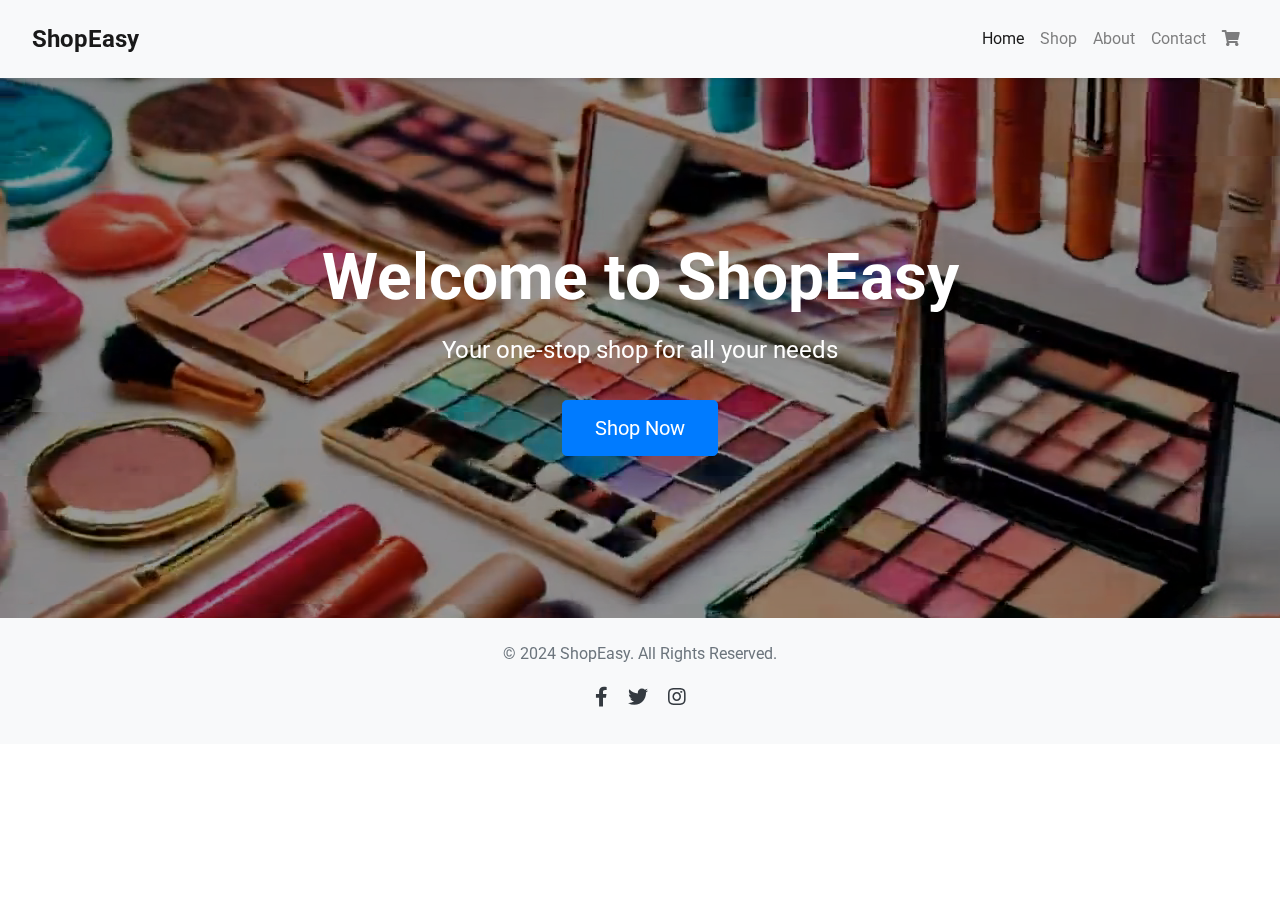
<file: index.html>
<!DOCTYPE html>
<html lang="en">
<head>
    <meta charset="UTF-8">
    <meta name="viewport" content="width=device-width, initial-scale=1.0">
    <title>E-Commerce Website</title>
    <!-- Bootstrap CSS -->
    <link href="https://stackpath.bootstrapcdn.com/bootstrap/4.5.2/css/bootstrap.min.css" rel="stylesheet">
    <!-- Font Awesome -->
    <link rel="stylesheet" href="https://cdnjs.cloudflare.com/ajax/libs/font-awesome/5.15.3/css/all.min.css">
    <!-- Google Fonts -->
    <link href="https://fonts.googleapis.com/css2?family=Roboto:wght@400;700&display=swap" rel="stylesheet">
    <!-- Custom CSS -->
    <link rel="stylesheet" href="style.css">
</head>
<body>

    <!-- Navbar -->
    <nav class="navbar navbar-expand-lg navbar-light bg-light">
        <a class="navbar-brand" href="#">ShopEasy</a>
        <button class="navbar-toggler" type="button" data-toggle="collapse" data-target="#navbarNav" aria-controls="navbarNav" aria-expanded="false" aria-label="Toggle navigation">
            <span class="navbar-toggler-icon"></span>
        </button>
        <div class="collapse navbar-collapse" id="navbarNav">
            <ul class="navbar-nav ml-auto">
                <li class="nav-item active">
                    <a class="nav-link" href="#">Home</a>
                </li>
                <li class="nav-item">
                    <a class="nav-link" href="shop.html">Shop</a>
                </li>
                <li class="nav-item">
                    <a class="nav-link" href="#">About</a>
                </li>
                <li class="nav-item">
                    <a class="nav-link" href="#">Contact</a>
                </li>
                <li class="nav-item">
                    <a class="nav-link" href="#"><i class="fas fa-shopping-cart"></i></a>
                </li>
            </ul>
        </div>
    </nav>

    <!-- Hero Section -->
    <header class="hero-section text-center">
        <video autoplay muted loop class="video-background">
            <source src="images/makeup_products.mp4" type="video/mp4">
        </video>
        <div class="hero-content">
            <h1>Welcome to ShopEasy</h1>
            <p>Your one-stop shop for all your needs</p>
            <a href="shop.html" class="btn btn-primary btn-lg">Shop Now</a>
        </div>
    </header>

    <!-- Footer -->
    <footer class="footer bg-light py-4">
        <div class="container text-center">
            <p>&copy; 2024 ShopEasy. All Rights Reserved.</p>
            <div>
                <a href="#" class="text-dark mx-2"><i class="fab fa-facebook-f"></i></a>
                <a href="#" class="text-dark mx-2"><i class="fab fa-twitter"></i></a>
                <a href="#" class="text-dark mx-2"><i class="fab fa-instagram"></i></a>
            </div>
        </div>
    </footer>

    <!-- Bootstrap JS and dependencies -->
    <script src="https://code.jquery.com/jquery-3.5.1.slim.min.js"></script>
    <script src="https://cdn.jsdelivr.net/npm/@popperjs/core@2.5.2/dist/umd/popper.min.js"></script>
    <script src="https://stackpath.bootstrapcdn.com/bootstrap/4.5.2/js/bootstrap.min.js"></script>
    <script src="script.js"></script>
</body>
</html>
</file>
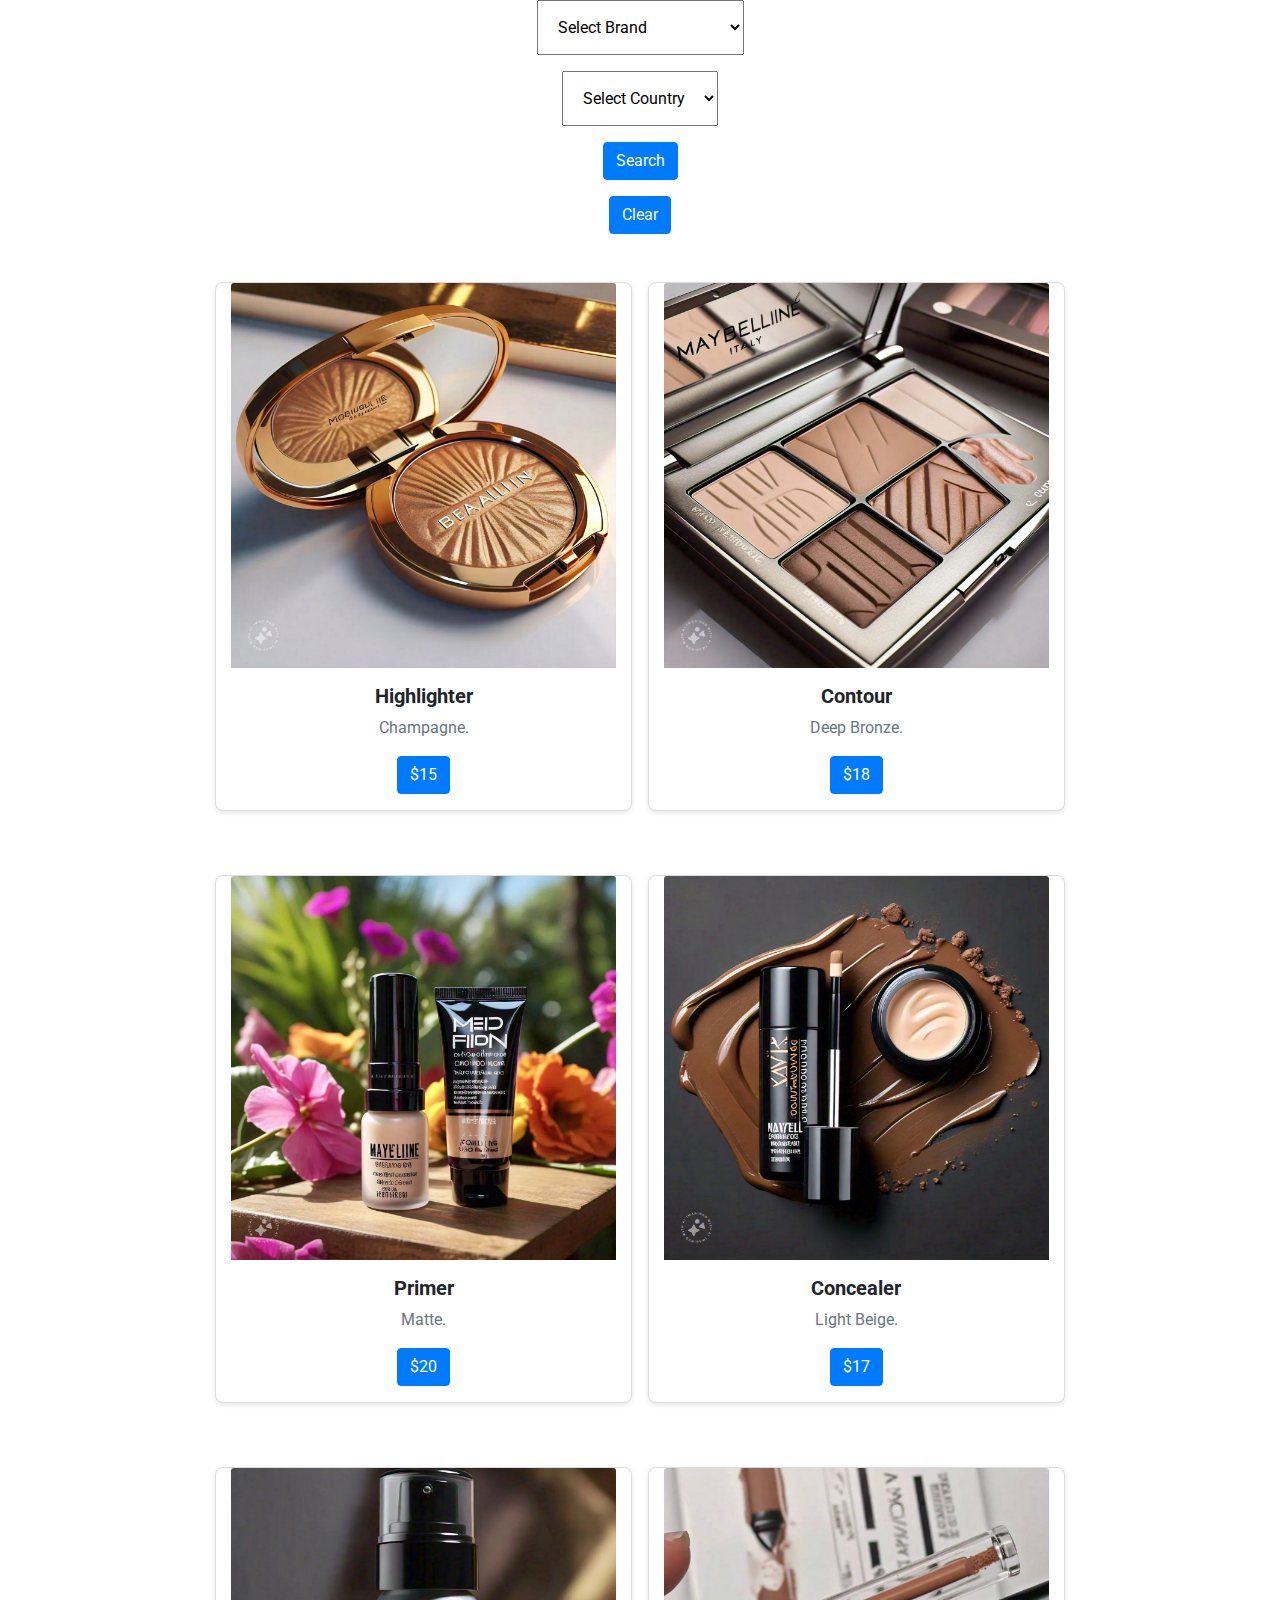
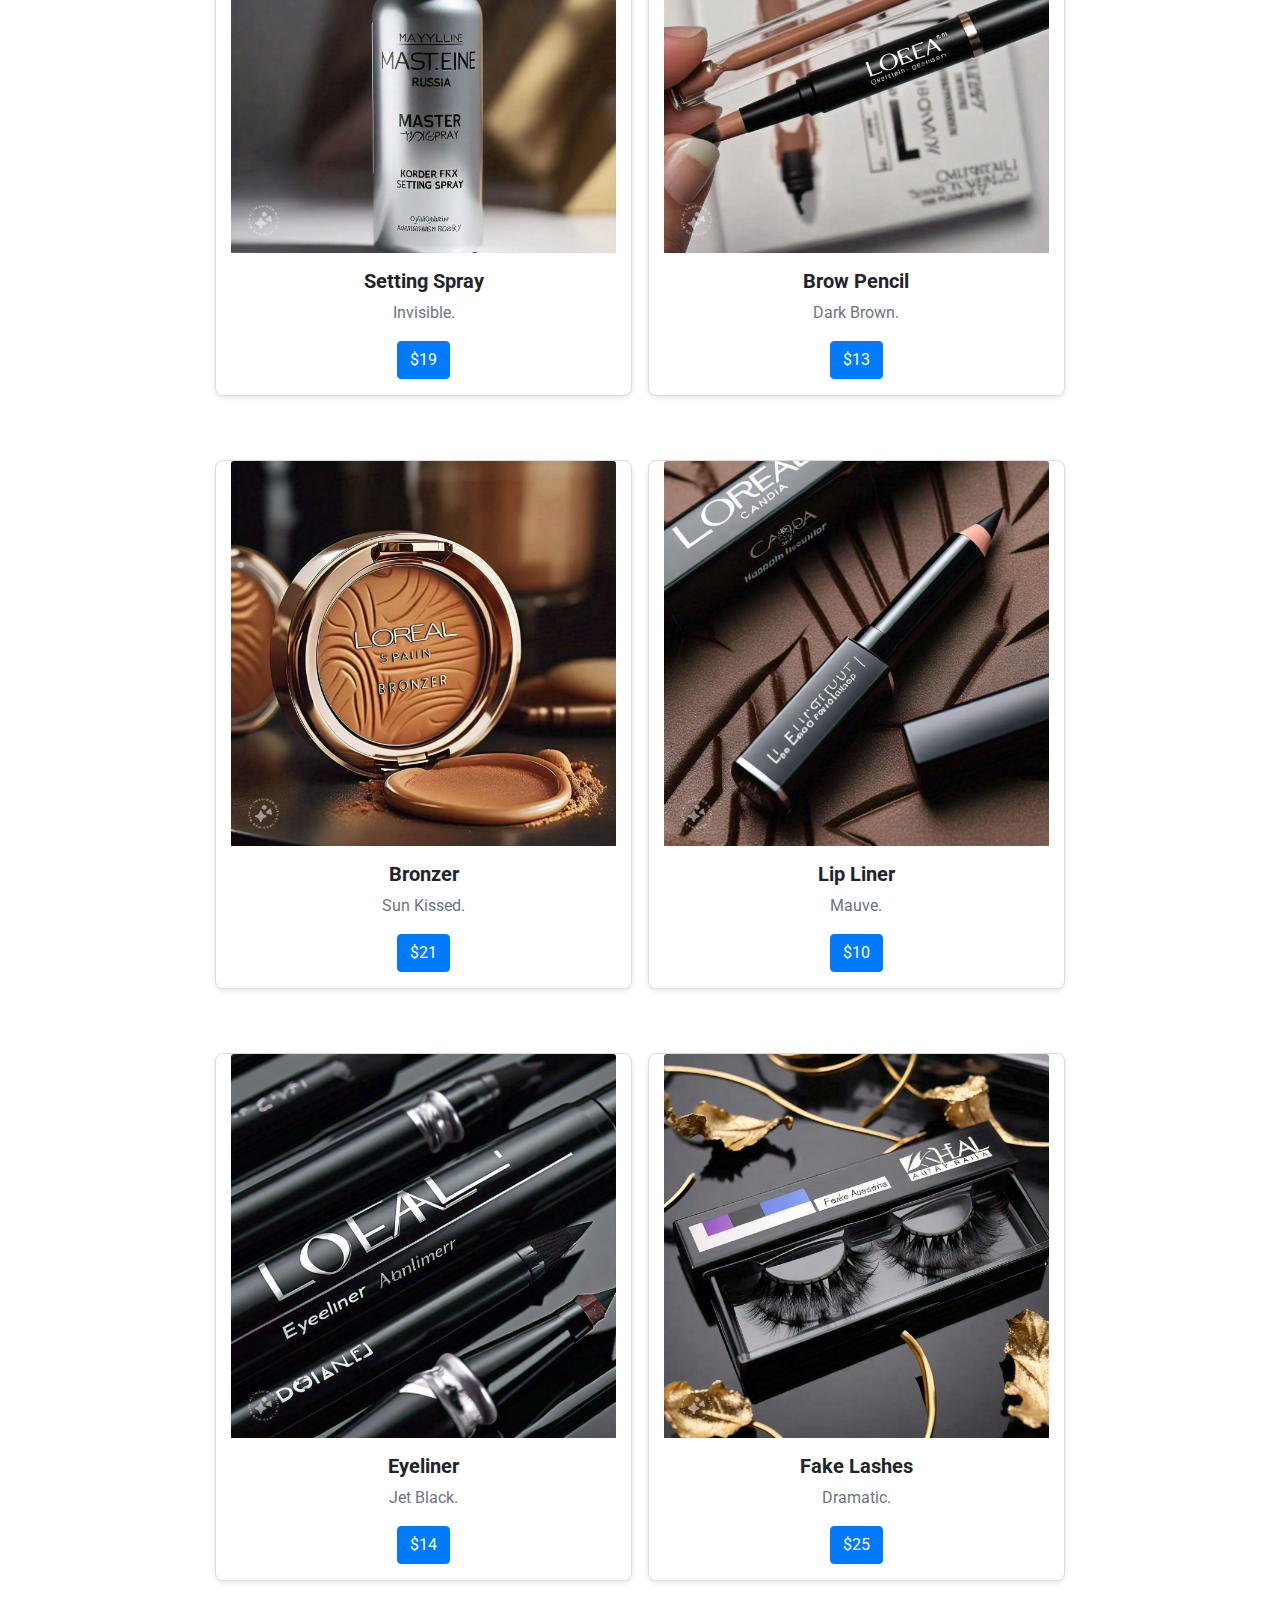
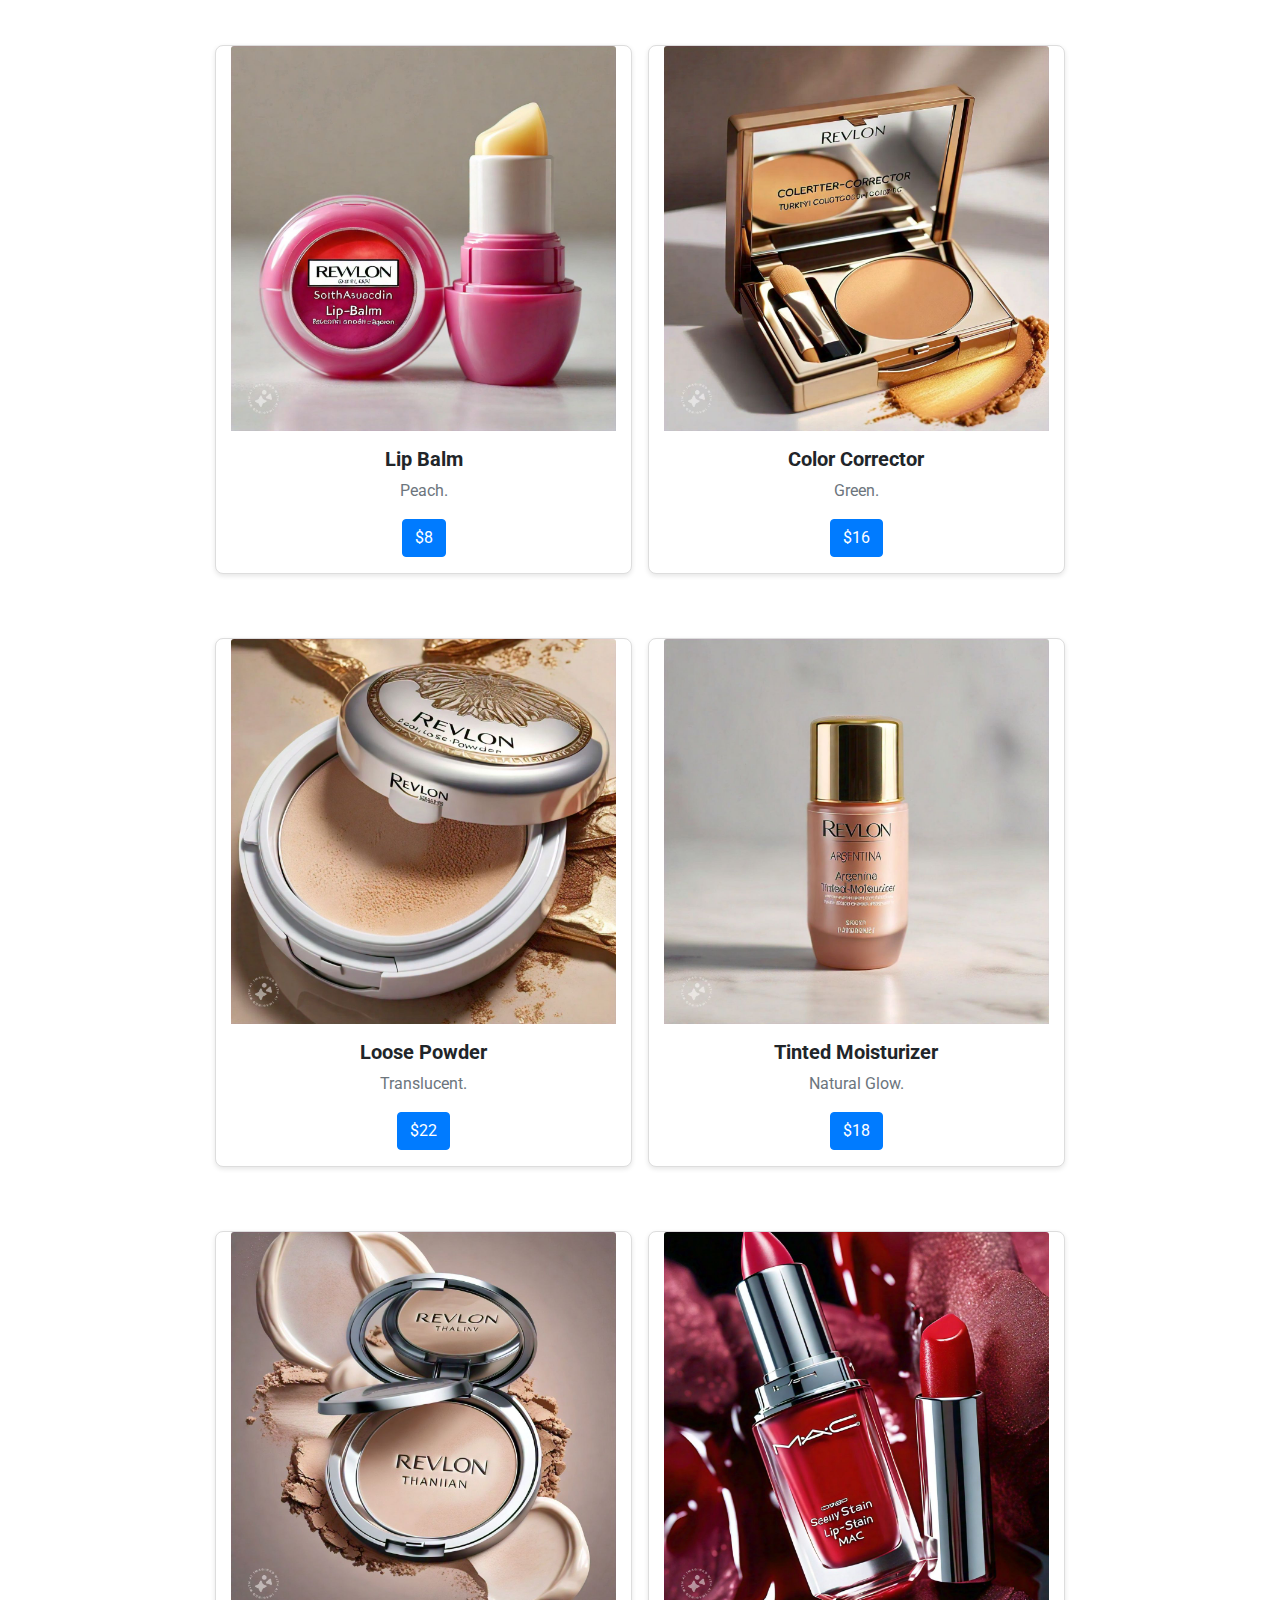
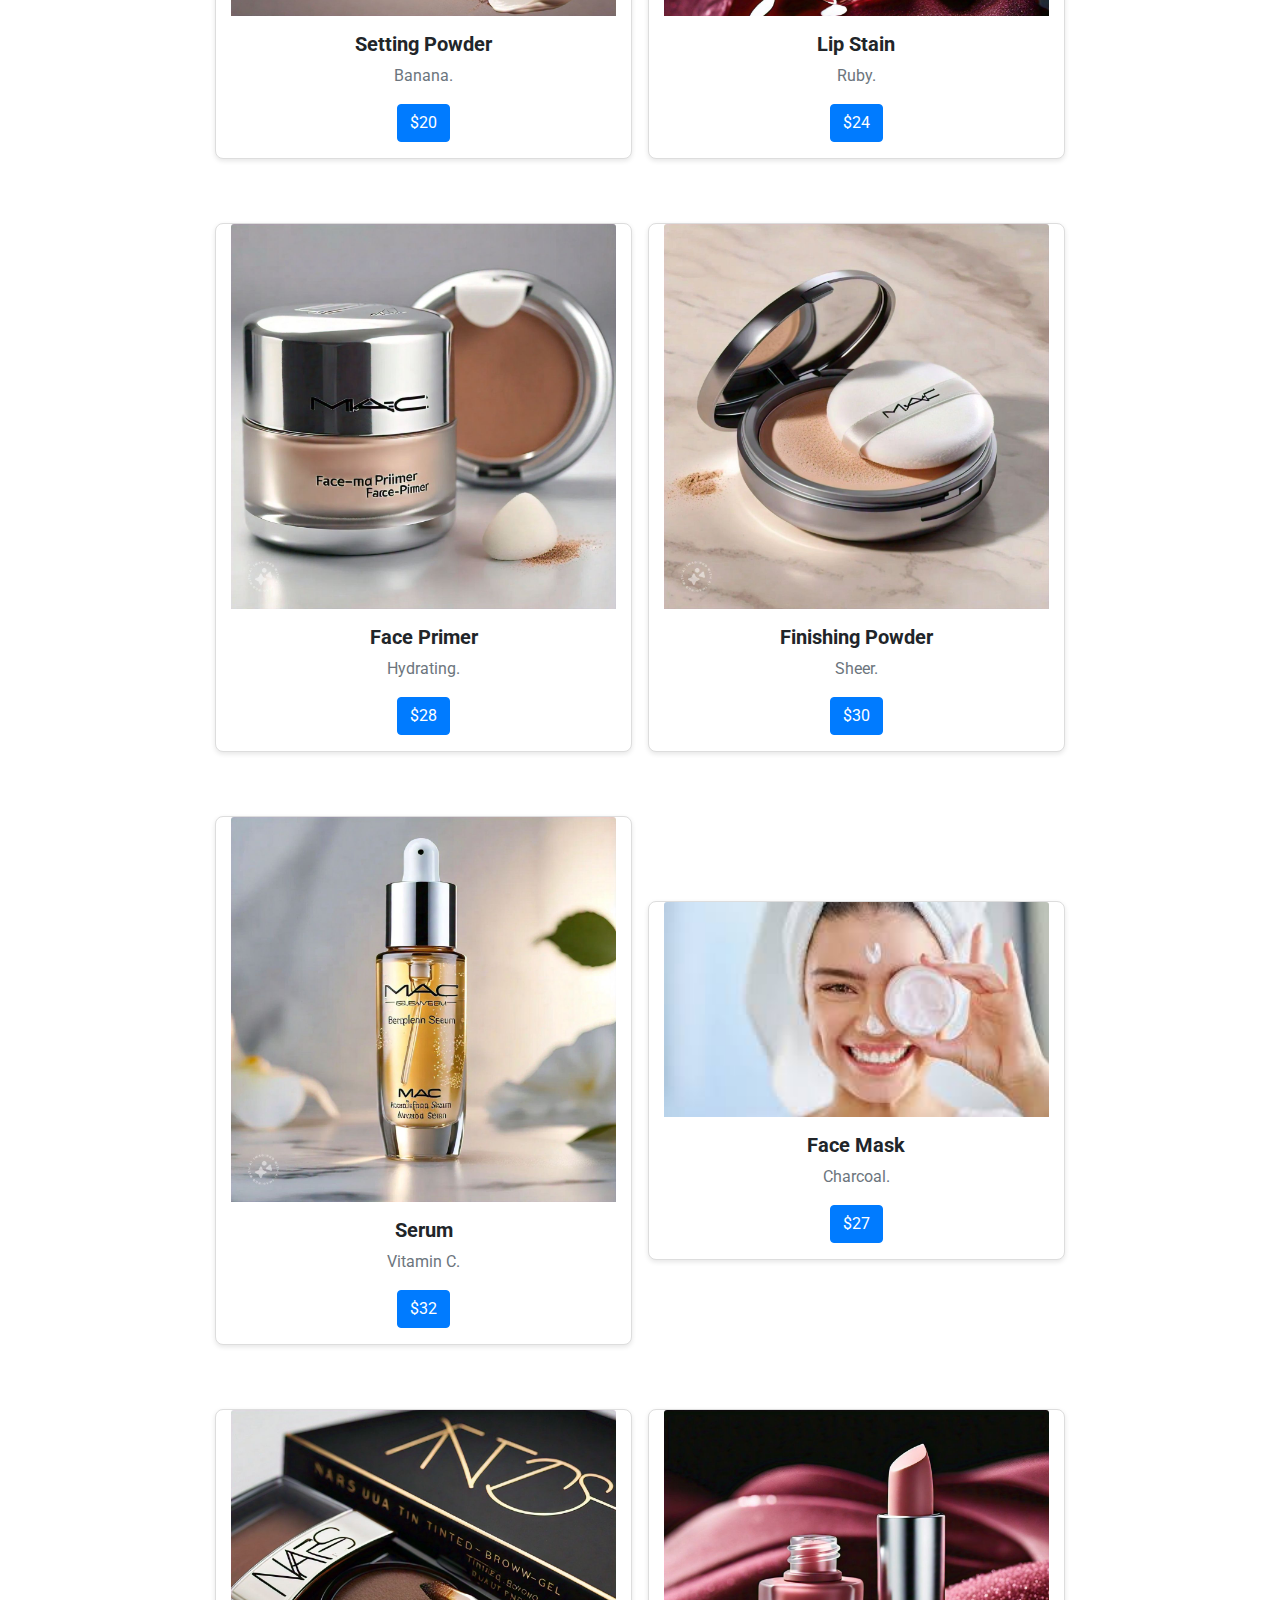
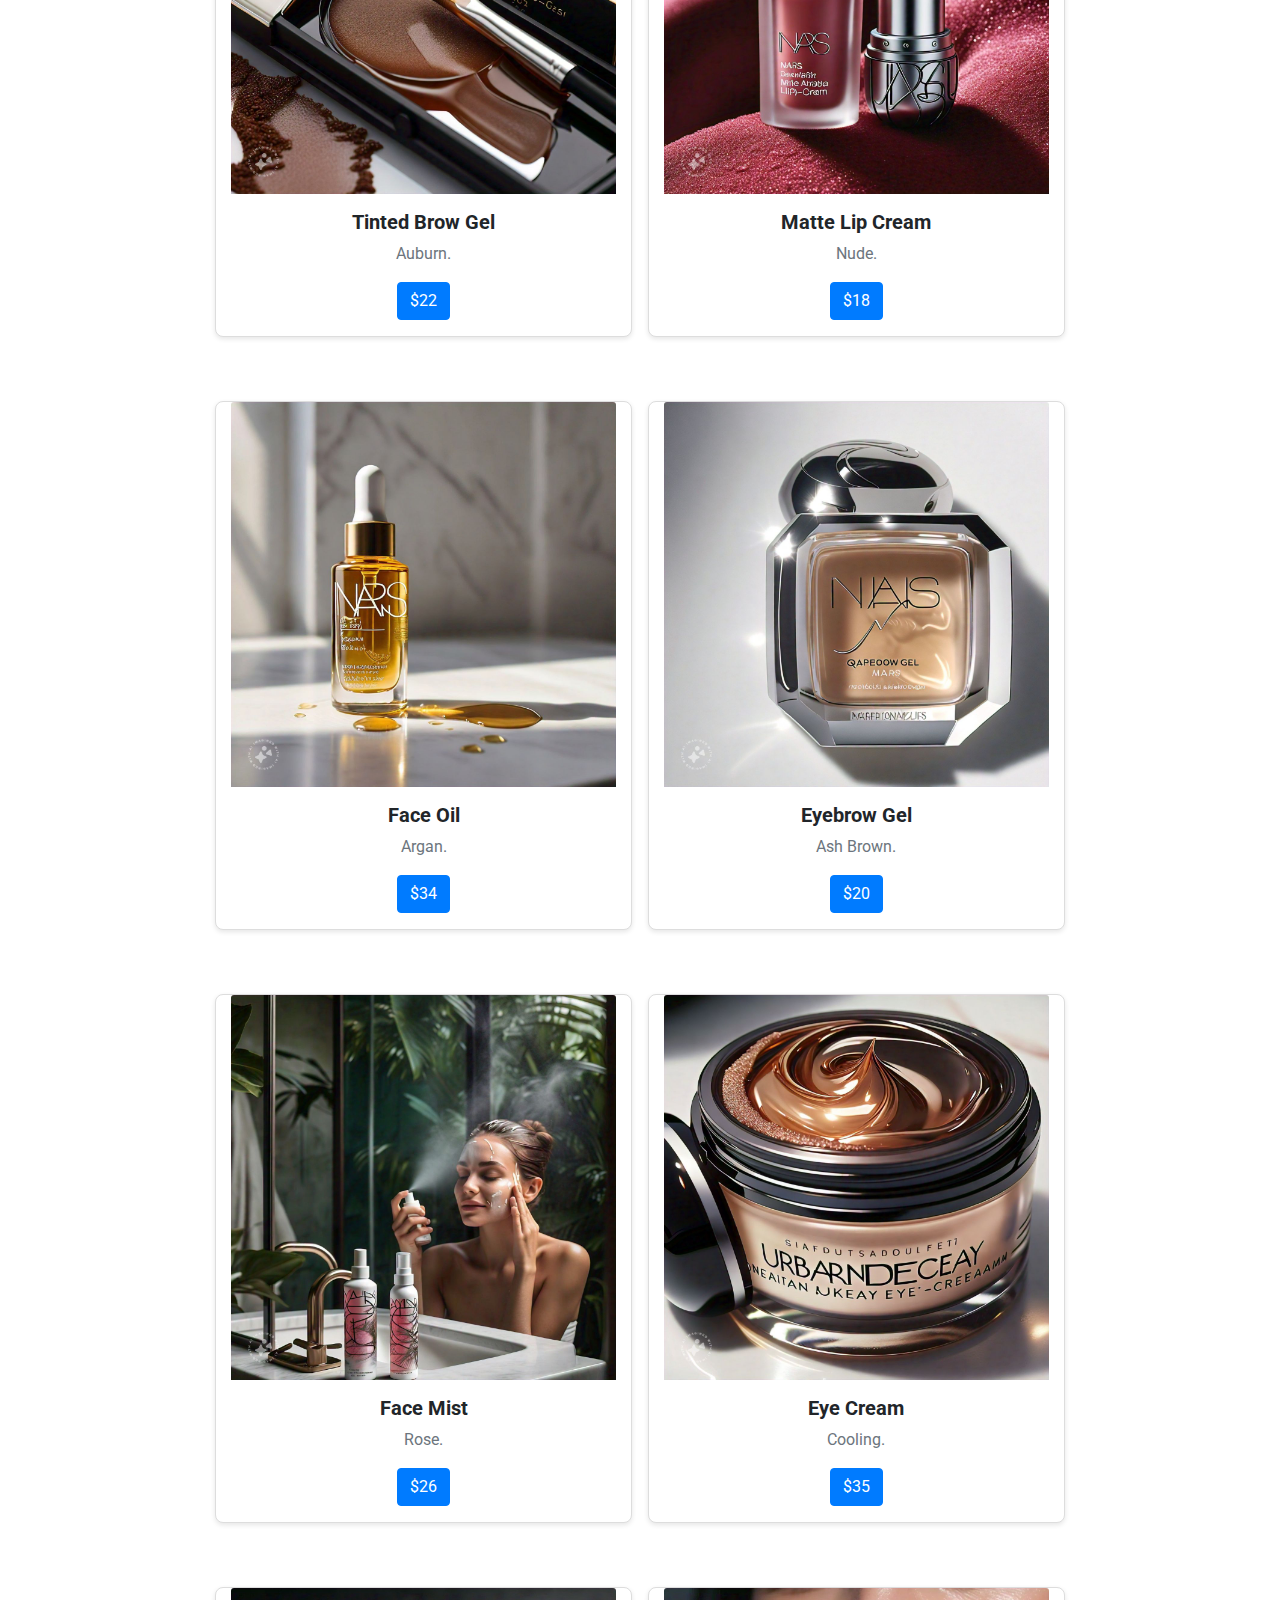
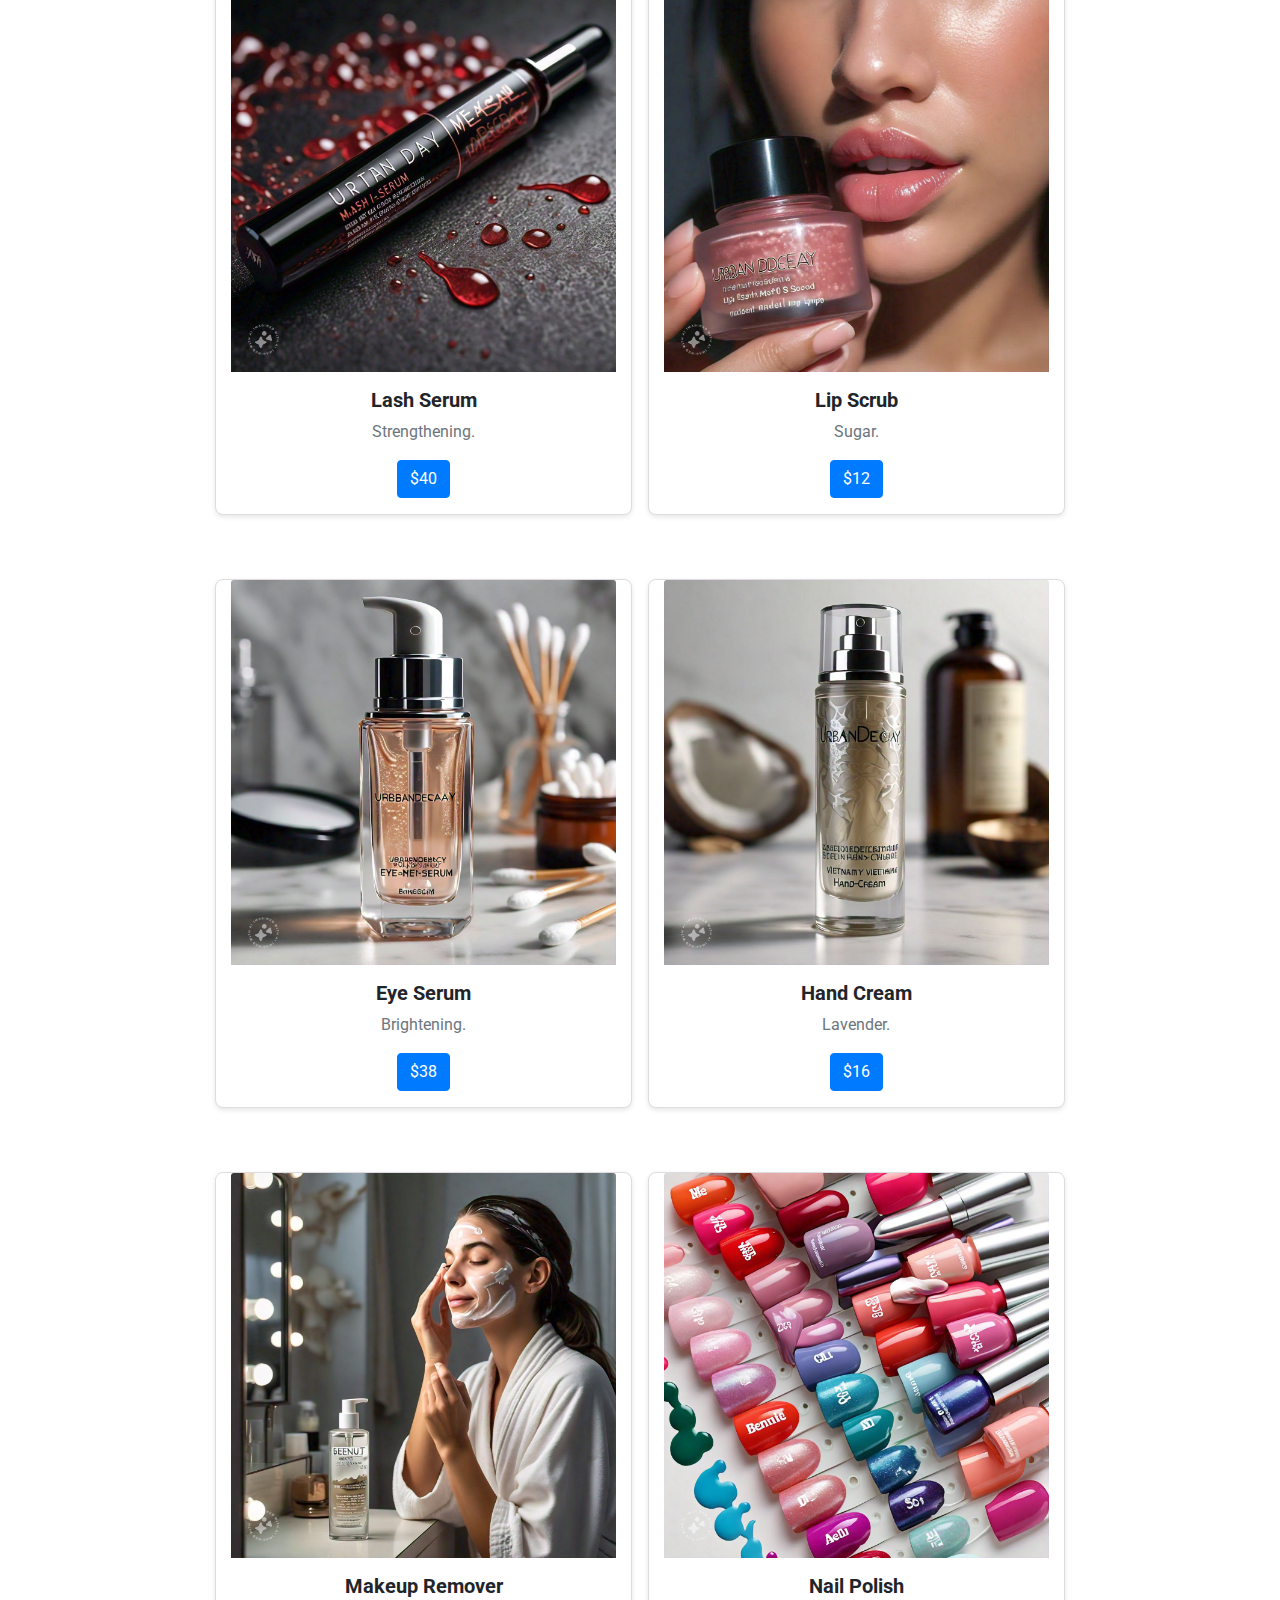
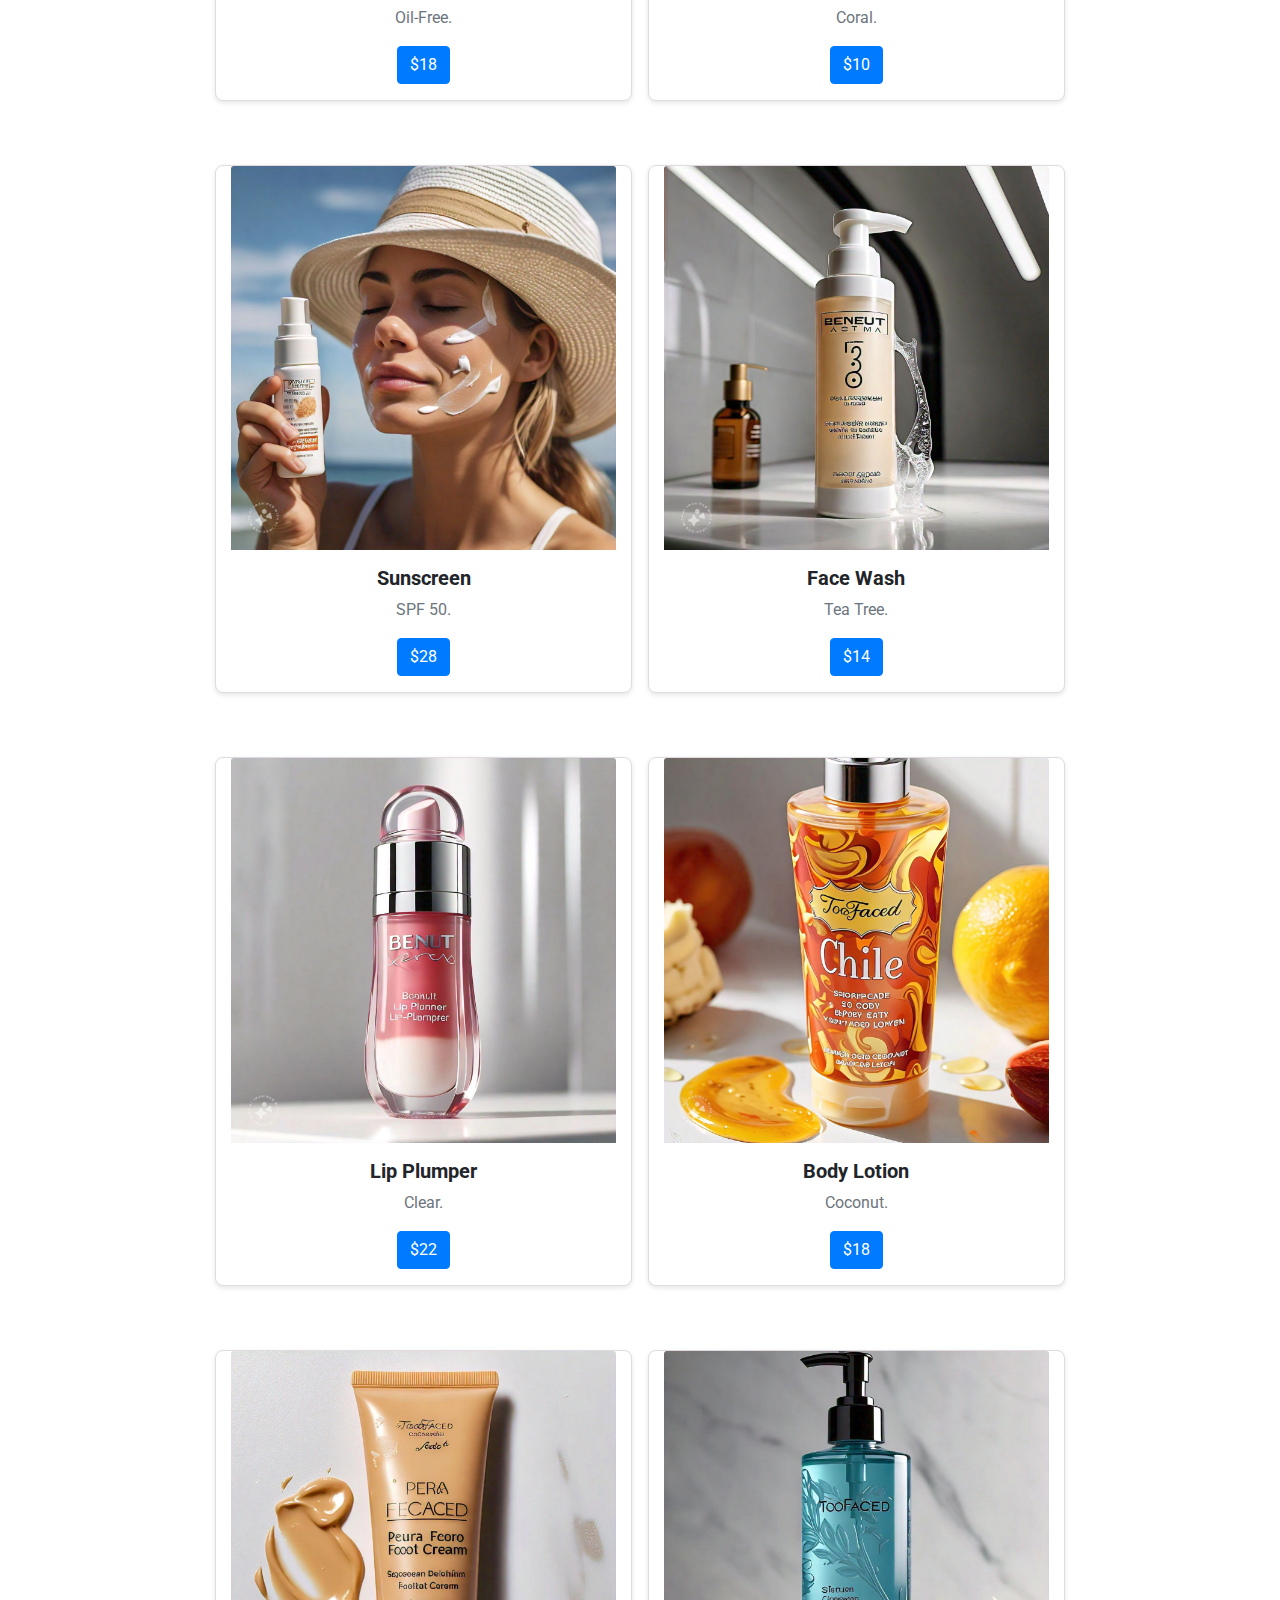
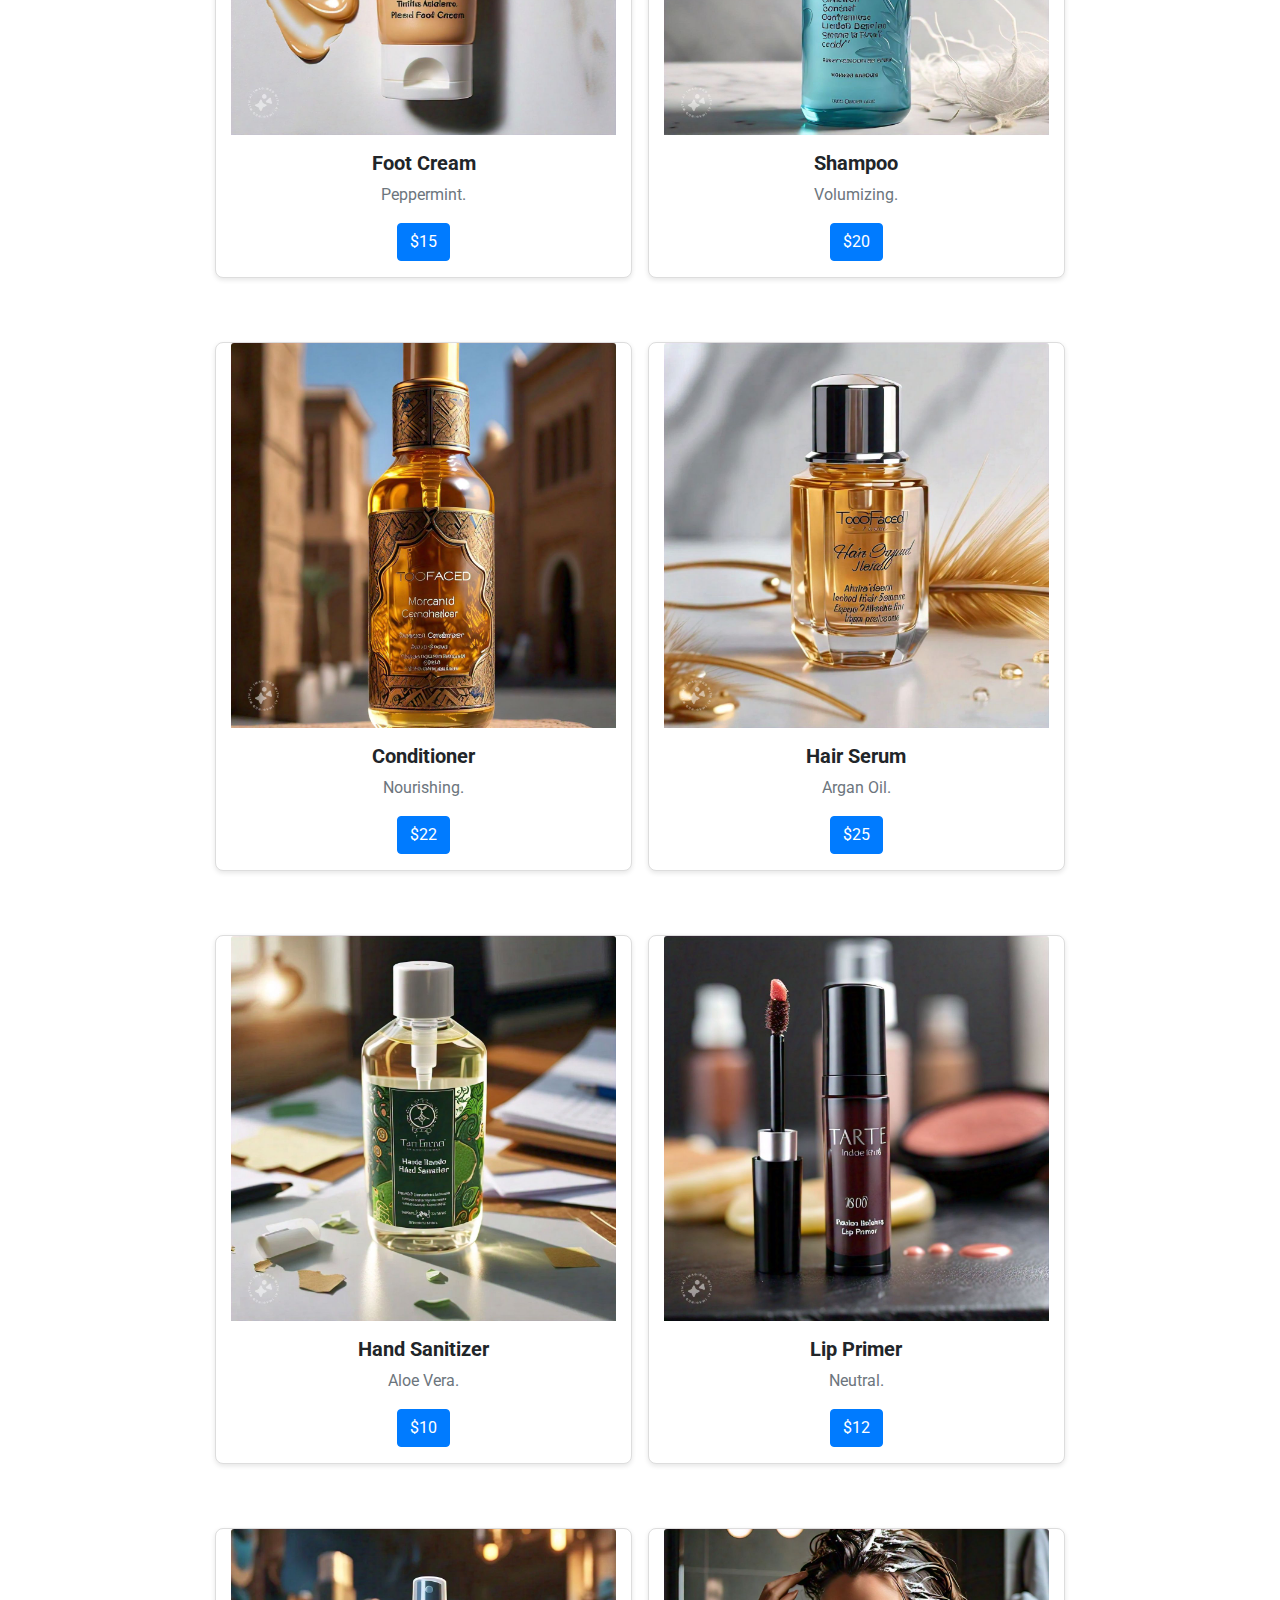
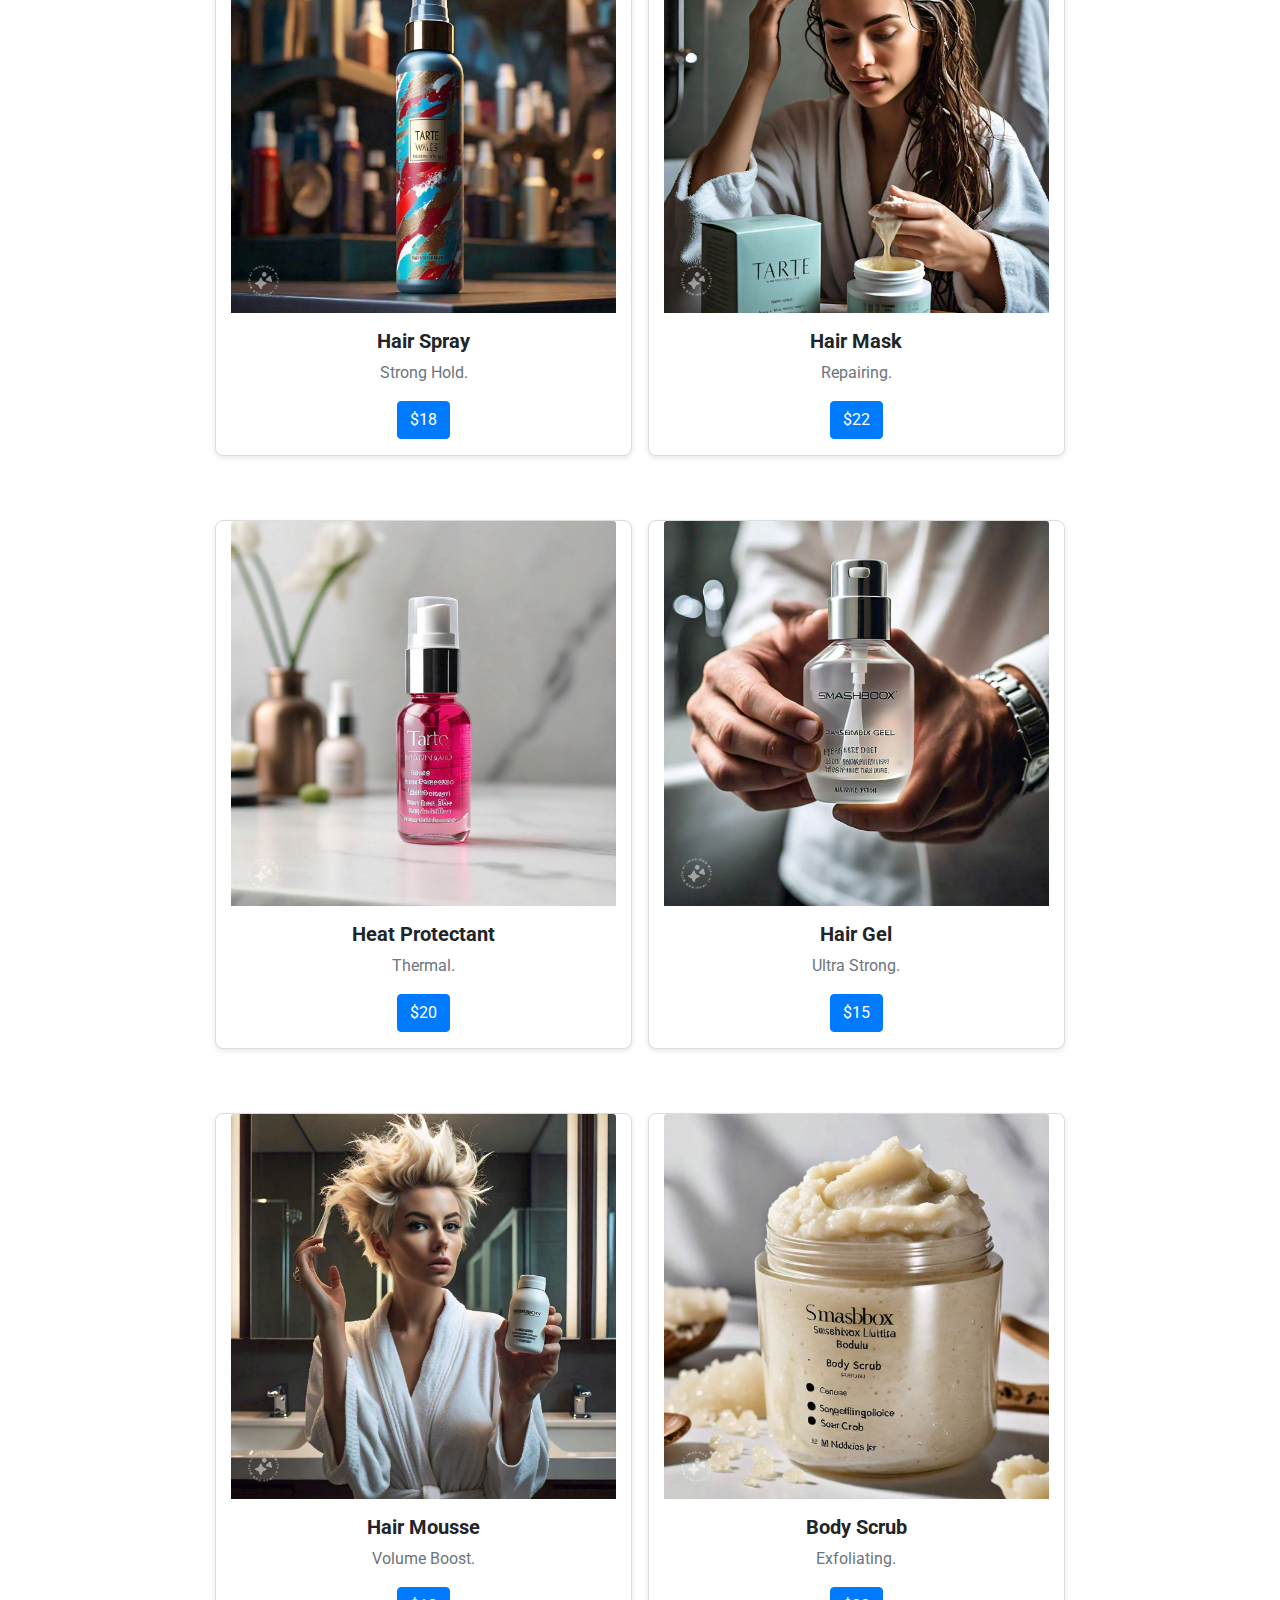
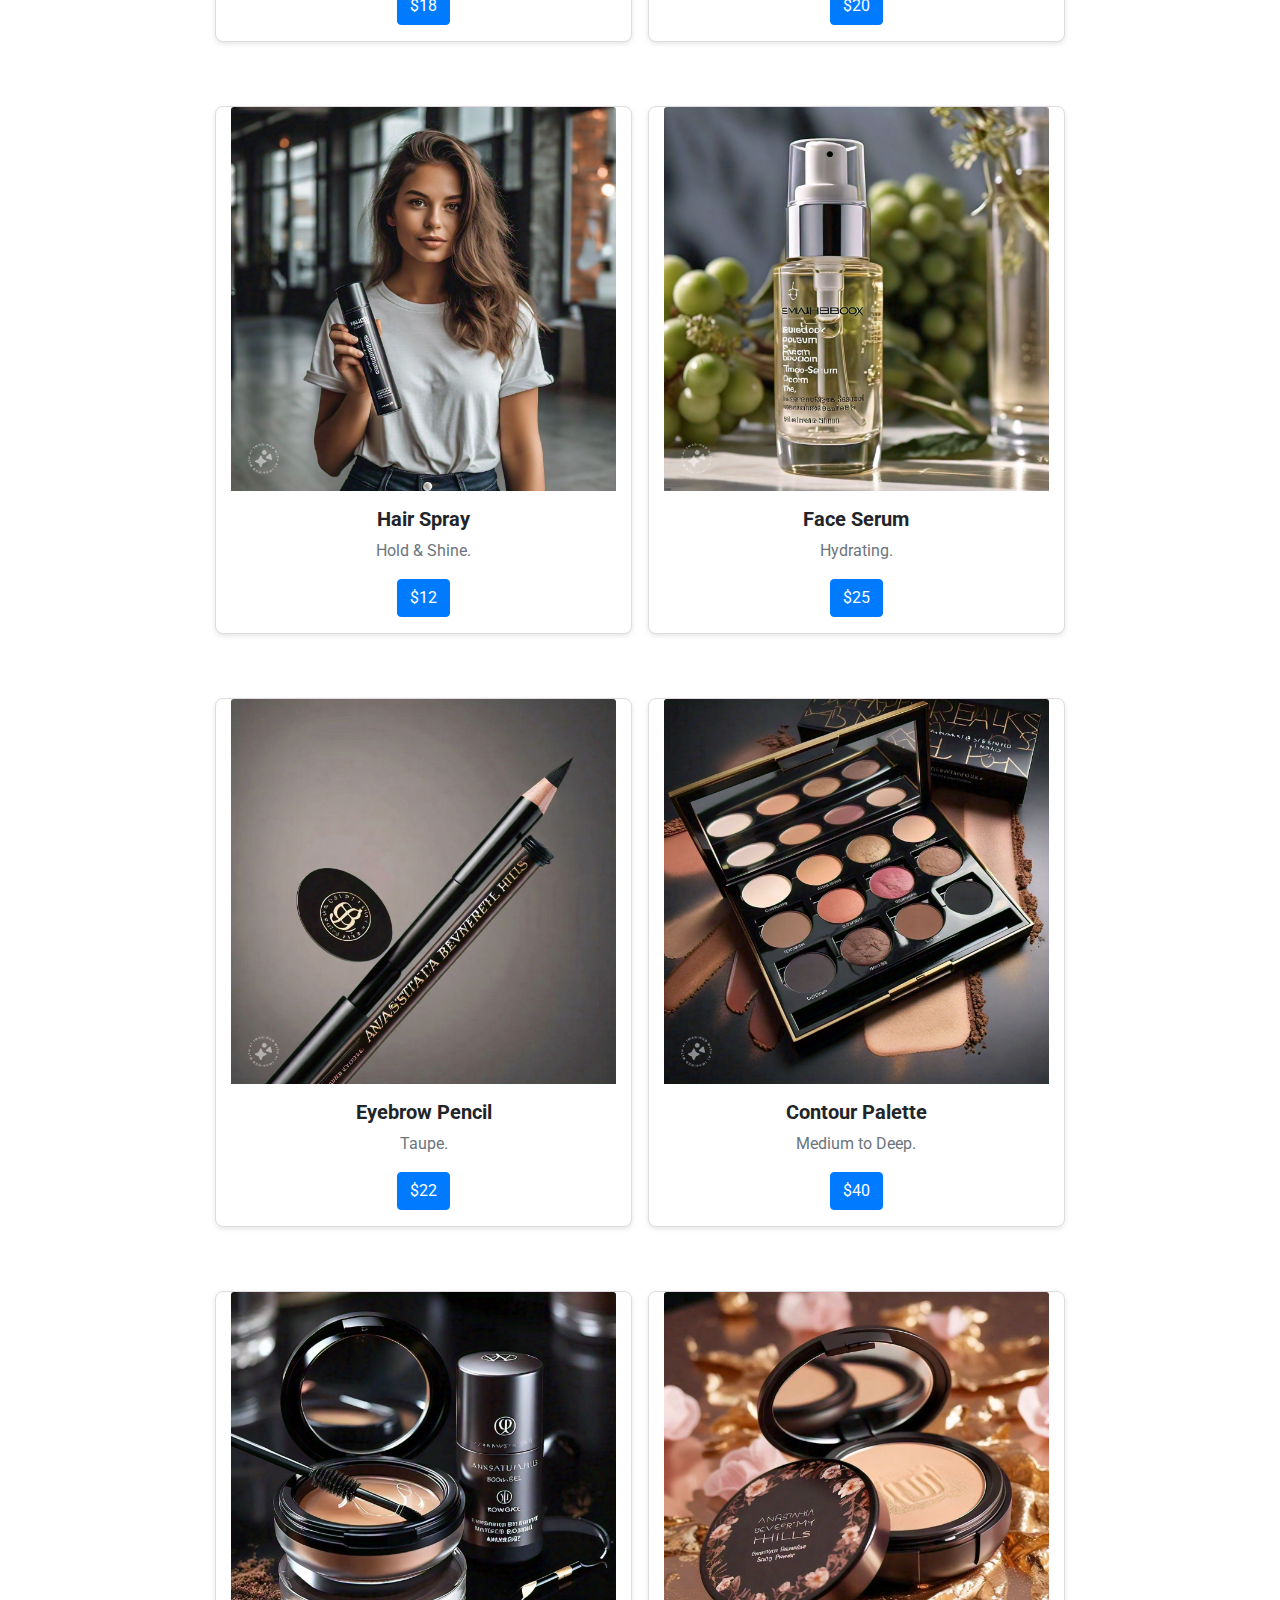
<file: shop.html>
<!DOCTYPE html>
<html lang="en">
  <head>
    <meta charset="UTF-8" />
    <meta name="viewport" content="width=device-width, initial-scale=1.0" />
    <title>Shop</title>
    <!-- Bootstrap CSS -->
    <link
      href="https://stackpath.bootstrapcdn.com/bootstrap/4.5.2/css/bootstrap.min.css"
      rel="stylesheet"
    />
    <!-- Font Awesome -->
    <link
      rel="stylesheet"
      href="https://cdnjs.cloudflare.com/ajax/libs/font-awesome/5.15.3/css/all.min.css"
    />
    <!-- Google Fonts -->
    <link
      href="https://fonts.googleapis.com/css2?family=Roboto:wght@400;700&display=swap"
      rel="stylesheet"
    />
    <!-- Custom CSS -->
    <link rel="stylesheet" href="style.css" />
  </head>
  <body>
    <!-- Product Section -->
    <div
      class="container m-auto d-flex flex-column justify-content-center align-items-center"
    >
      <select
        class="form-select brand p-3 mb-3"
        aria-label="Default select example"
        onchange="setCountry()"
      >
        <option value="" selected>Select Brand</option>
      </select>
      <select
        class="form-select p-3 mb-3 country"
        aria-label="Default select example"
      >
        <option value="">Select Country</option>
      </select>
      <button
        type="button"
        class="btn btn-primary"
        aria-label="Close"
        onclick="searchCard()"
      >
        Search
      </button>
      <button
      type="button"
      class="btn btn-primary mt-3"
      aria-label="Close"
      onclick="clearProduct()"
    >
      Clear
    </button>
    </div>
    <div
      class="container-fluid  justify-content-center align-items-center flex-wrap cards"
    ></div>
    <div
      class="container m-auto  justify-content-center align-items-center selectedCard"
    ></div>

    <script src="script.js"></script>
  </body>
</html>
</file>
<file: style.css>
body {
    font-family: 'Roboto', sans-serif;
}

.navbar {
    padding: 1rem 2rem;
    background-color: #fff;
    box-shadow: 0 2px 5px rgba(0, 0, 0, 0.1);
}

.navbar-brand {
    font-weight: 700;
    font-size: 1.5rem;
}

.hero-section {
    position: relative;
    height: 60vh;
    overflow: hidden;
    display: flex;
    justify-content: center;
    align-items: center;
    color: white;
    text-align: center;
    background-color: rgba(0, 0, 0, 0.4); /* Optional overlay for better text contrast */
}

.video-background {
    position: absolute;
    top: 0;
    left: 0;
    width: 100%;
    height: 100%;
    object-fit: cover;
    z-index: -1;
}

.hero-content {
    position: relative;
    z-index: 1;
}

.hero-content h1 {
    font-size: 4rem; /* Larger font size for better visibility */
    font-weight: 700;
    margin-bottom: 1rem;
}

.hero-content p {
    font-size: 1.5rem;
    margin-bottom: 2rem;
}

.hero-content .btn {
    padding: 0.75rem 2rem;
    font-size: 1.25rem;
}

.products .card {
    border: none;
    transition: transform 0.3s, box-shadow 0.3s; /* Smooth transition for hover effects */
}

.products .card:hover {
    transform: scale(1.05);
    box-shadow: 0 4px 8px rgba(0, 0, 0, 0.2); /* Add shadow on hover */
}

.products .card-title {
    font-size: 1.5rem; /* Increased font size for titles */
    font-weight: 700;
}

.footer {
    background-color: #f8f9fa;
    color: #6c757d;
    padding: 1.5rem 0;
}

.footer .text-center {
    margin-bottom: 0.5rem;
}

.footer a {
    color: #6c757d;
    font-size: 1.25rem;
    margin: 0 0.5rem;
    transition: color 0.3s;
}

.footer a:hover {
    color: #000;
}

.cards {
    display: flex;
    flex-wrap: wrap;
    gap: 1rem; /* Space between cards */
    justify-content: center;
}

.card {
    border: 1px solid #ddd;
    border-radius: 0.5rem;
    overflow: hidden;
    box-shadow: 0 2px 5px rgba(0, 0, 0, 0.1);
    transition: transform 0.3s, box-shadow 0.3s;
}

.card:hover {
    transform: scale(1.03);
    box-shadow: 0 4px 10px rgba(0, 0, 0, 0.2);
}

.card img {
    width: 100%;
    height: auto;
}

.card-body {
    padding: 1rem;
}

.card-title {
    font-size: 1.25rem;
    font-weight: 700;
    margin-bottom: 0.5rem;
}

.card-text {
    font-size: 1rem;
    color: #6c757d;
}

.btn-primary {
    background-color: #007bff;
    border-color: #007bff;
}

.btn-primary:hover {
    background-color: #0056b3;
    border-color: #004085;
}
</file>
